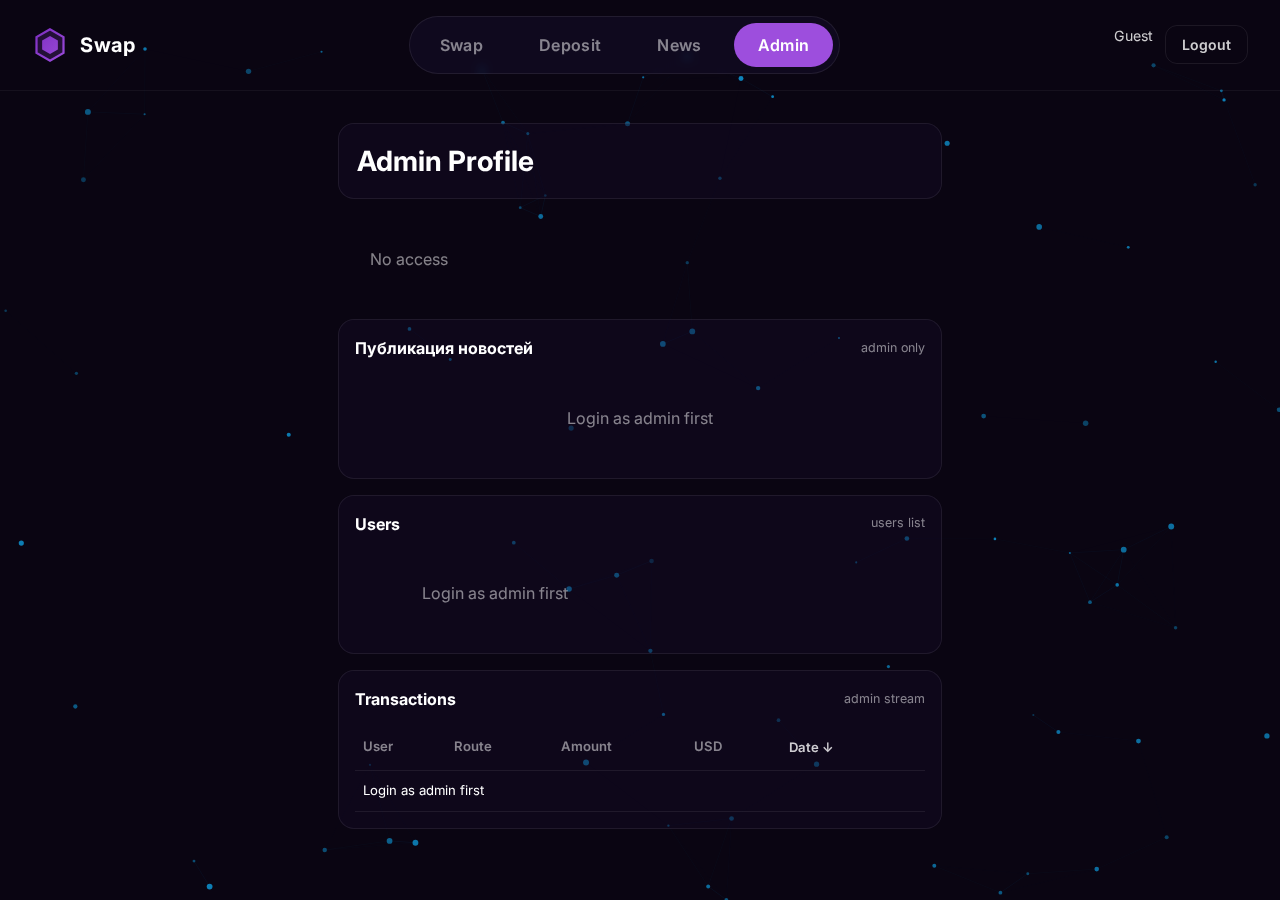
<file: templates/admin_profile.html>
<!DOCTYPE html>
<html lang="en">

<head>
    <meta charset="UTF-8">
    <meta name="viewport" content="width=device-width, initial-scale=1.0">
    <title>Admin Profile | Aggregator</title>
    <meta name="description" content="Admin profile with 25 users, transaction feed and total USD statistics.">
    <link rel="preconnect" href="https://fonts.googleapis.com">
    <link rel="preconnect" href="https://fonts.gstatic.com" crossorigin>
    <link href="https://fonts.googleapis.com/css2?family=Inter:wght@400;500;600;700&display=swap" rel="stylesheet">
    <link rel="stylesheet" href="/static/styles.css">
</head>

<body>
    <!-- Particle Background -->
    <canvas id="particleCanvas"></canvas>

    <div class="app-container">
        <header class="header">
            <a href="/" class="logo">
                <div class="logo-icon">
                    <svg viewBox="0 0 32 32" fill="none">
                        <defs>
                            <linearGradient id="logoGradient" x1="0" y1="0" x2="32" y2="32"
                                gradientUnits="userSpaceOnUse">
                                <stop stop-color="#7b2cbf" />
                                <stop offset="1" stop-color="#9d4edd" />
                            </linearGradient>
                        </defs>
                        <path d="M16 2L4 9V23L16 30L28 23V9L16 2Z" fill="url(#logoGradient)" fill-opacity="0.2"
                            stroke="url(#logoGradient)" stroke-width="2" />
                        <path d="M16 8L23 12V20L16 24L9 20V12L16 8Z" fill="url(#logoGradient)" />
                    </svg>
                </div>
                <span class="logo-text">Swap</span>
            </a>
            <nav class="main-nav">
                <a href="/" class="nav-link">Swap</a>
                <a href="/deposit/" class="nav-link">Deposit</a>
                <a href="/news/" class="nav-link">News</a>
                <a href="/admin-profile/" class="nav-link active">Admin</a>
            </nav>
            <div class="header-actions">
                <span id="adminIdentity" class="admin-identity">Guest</span>
                <button id="adminLogoutBtn" class="btn btn-outline">Logout</button>
            </div>
        </header>

        <main class="main-content admin-main">
            <section class="admin-info-box" id="adminInfoBox">
                <h1 class="news-title">Admin Profile</h1>
            </section>

            <section class="admin-grid" id="adminDashboard">
                <div class="stats-grid" id="statsGrid"></div>

                <div class="admin-card">
                    <div class="card-head">
                        <h2>Публикация новостей</h2>
                        <span class="card-sub">admin only</span>
                    </div>
                    <form id="newsPublishForm" class="news-form">
                        <input id="newsTitleInput" class="form-input" placeholder="Title" maxlength="200" required>
                        <input id="newsCategoryInput" class="form-input" placeholder="Category (optional)"
                            maxlength="50">
                        <textarea id="newsSummaryInput" class="form-input news-textarea" placeholder="Summary"
                            maxlength="1000" required></textarea>
                        <button type="submit" class="btn btn-deposit">Publish News</button>
                    </form>
                    <div id="adminNewsList" class="admin-news-list">
                        <div class="transaction-empty">Loading news...</div>
                    </div>
                </div>

                <div class="admin-card">
                    <div class="card-head">
                        <h2>Users</h2>
                        <span class="card-sub">users list</span>
                    </div>
                    <div id="profilesGrid" class="profiles-grid">
                        <div class="transaction-empty">Loading profiles...</div>
                    </div>
                </div>

                <div class="admin-card">
                    <div class="card-head">
                        <h2>Transactions</h2>
                        <span class="card-sub">admin stream</span>
                    </div>
                    <div class="table-wrap">
                        <table class="admin-table">
                            <thead>
                                <tr>
                                    <th>User</th>
                                    <th>Route</th>
                                    <th>Amount</th>
                                    <th>USD</th>
                                    <th><button id="sortDateBtn" class="sort-btn"
                                            onclick="toggleTransactionsSort()">Date ↓</button></th>
                                </tr>
                            </thead>
                            <tbody id="adminTransactionsBody">
                                <tr>
                                    <td colspan="5">Loading transactions...</td>
                                </tr>
                            </tbody>
                        </table>
                    </div>
                </div>
            </section>
        </main>

        <div id="toastContainer" class="toast-container"></div>
    </div>

    <script src="/static/particles.js"></script>
    <script src="/static/admin.js"></script>
</body>

</html>
</file>
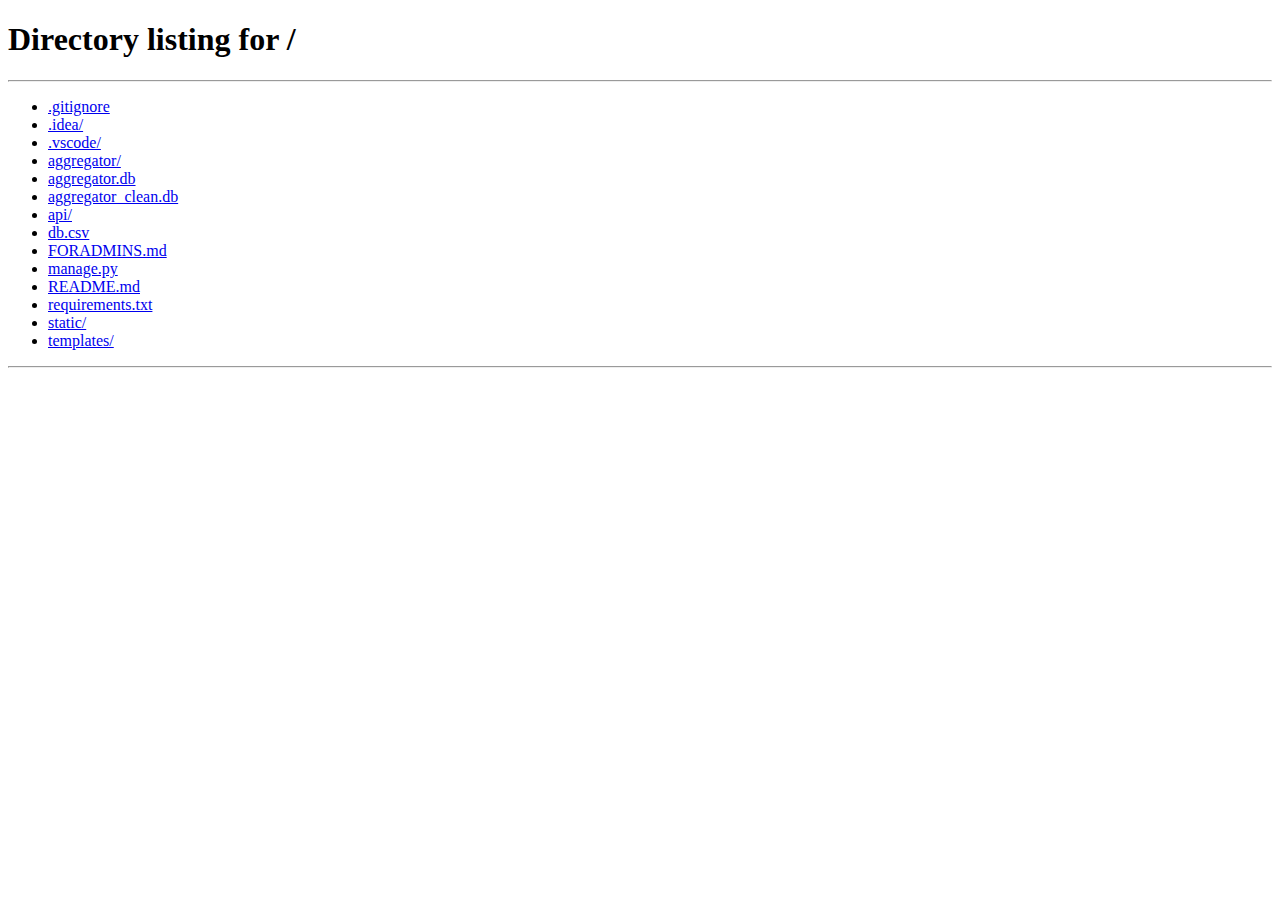
<file: templates/deposit.html>
<!DOCTYPE html>
<html lang="en">

<head>
    <meta charset="UTF-8">
    <meta name="viewport" content="width=device-width, initial-scale=1.0">
    <title>Deposit | Aggregator</title>
    <meta name="description" content="Deposit tokens to your wallet">
    <link rel="preconnect" href="https://fonts.googleapis.com">
    <link rel="preconnect" href="https://fonts.gstatic.com" crossorigin>
    <link href="https://fonts.googleapis.com/css2?family=Inter:wght@400;500;600;700&display=swap" rel="stylesheet">
    <link rel="stylesheet" href="/static/styles.css">
</head>

<body>
    <!-- Particle Background -->
    <canvas id="particleCanvas"></canvas>

    <div class="app-container">
        <!-- Header -->
        <header class="header">
            <a href="/" class="logo">
                <div class="logo-icon">
                    <svg viewBox="0 0 32 32" fill="none">
                        <defs>
                            <linearGradient id="logoGradient" x1="0" y1="0" x2="32" y2="32"
                                gradientUnits="userSpaceOnUse">
                                <stop stop-color="#7b2cbf" />
                                <stop offset="1" stop-color="#9d4edd" />
                            </linearGradient>
                        </defs>
                        <path d="M16 2L4 9V23L16 30L28 23V9L16 2Z" fill="url(#logoGradient)" fill-opacity="0.2"
                            stroke="url(#logoGradient)" stroke-width="2" />
                        <path d="M16 8L23 12V20L16 24L9 20V12L16 8Z" fill="url(#logoGradient)" />
                    </svg>
                </div>
                <span class="logo-text">Swap</span>
            </a>
            <nav class="main-nav" id="mainNav">
                <a href="/" class="nav-link">Swap</a>
                <a href="/deposit/" class="nav-link active">Deposit</a>
                <a href="/news/" class="nav-link">News</a>
                <a href="/admin-profile/" class="nav-link" id="adminNavLink" style="display: none;">Admin</a>
            </nav>
            <div class="header-actions">
                <a href="/" class="btn btn-secondary">Back to Swap</a>
                <button id="logoutBtn" class="btn btn-outline">Logout</button>
            </div>
        </header>

        <!-- Main Content -->
        <main class="main-content deposit-page">
            <div class="deposit-card">
                <h1 class="deposit-title">Deposit Funds</h1>
                <p class="deposit-subtitle">Add tokens to your mock wallet to start trading</p>

                <!-- Current Balances -->
                <div class="balances-section">
                    <h2 class="section-subtitle">Your Balances</h2>
                    <div id="balancesList" class="balances-list">
                        <div class="balance-loading">
                            <div class="loader"></div>
                            <span>Loading balances...</span>
                        </div>
                    </div>
                </div>

                <!-- Deposit Form -->
                <div class="deposit-form-section">
                    <h2 class="section-subtitle">Add Tokens</h2>
                    <form id="depositForm" class="deposit-form">
                        <div class="form-group">
                            <label for="depositToken">Select Token</label>
                            <select id="depositToken" class="form-select" required>
                                <option value="So11111111111111111111111111111111111111112">SOL - Solana</option>
                                <option value="EPjFWdd5AufqSSqeM2qN1xzybapC8G4wEGGkZwyTDt1v">USDC - USD Coin</option>
                                <option value="Es9vMFrzaCERmJfrF4H2FYD4KCoNkY11McCe8BenwNYB">USDT - Tether USD</option>
                                <option value="DezXAZ8z7PnrnRJjz3wXBoRgixCa6xjnB7YaB1pPB263">BONK - Bonk</option>
                                <option value="JUPyiwrYJFskUPiHa7hkeR8VUtAeFoSYbKedZNsDvCN">JUP - Jupiter</option>
                            </select>
                        </div>
                        <div class="form-group">
                            <label for="depositAmount">Amount</label>
                            <input type="number" id="depositAmount" class="form-input" placeholder="Enter amount"
                                min="0.0001" step="any" required>
                        </div>
                        <button type="submit" class="btn btn-deposit" id="depositBtn">
                            <span id="depositBtnText">Deposit</span>
                            <div id="depositLoader" class="loader hidden"></div>
                        </button>
                    </form>
                </div>

                <!-- Quick Deposit Amounts -->
                <div class="quick-deposit">
                    <span class="quick-label">Quick deposit:</span>
                    <button class="quick-btn" data-amount="1">1</button>
                    <button class="quick-btn" data-amount="10">10</button>
                    <button class="quick-btn" data-amount="100">100</button>
                    <button class="quick-btn" data-amount="1000">1000</button>
                </div>
            </div>
        </main>

        <!-- Toast Container -->
        <div id="toastContainer" class="toast-container"></div>
    </div>

    <script>
        // Deposit page JavaScript
        const API_BASE = '/api';

        // Get auth token
        function getToken() {
            return localStorage.getItem('authToken');
        }

        // Check authentication
        function checkAuth() {
            const token = getToken();
            if (!token) {
                window.location.href = '/';
                return false;
            }
            return true;
        }

        // Show toast notification
        function showToast(message, type = 'info') {
            const container = document.getElementById('toastContainer');
            const toast = document.createElement('div');
            toast.className = `toast toast-${type}`;
            toast.innerHTML = `
                <span>${message}</span>
                <button class="toast-close">&times;</button>
            `;
            container.appendChild(toast);

            toast.querySelector('.toast-close').onclick = () => toast.remove();
            setTimeout(() => toast.remove(), 5000);
        }

        // Load balances
        async function loadBalances() {
            const token = getToken();
            if (!token) return;

            try {
                const response = await fetch(`${API_BASE}/wallet/balance/`, {
                    headers: { 'Authorization': `Bearer ${token}` }
                });
                const data = await response.json();

                const container = document.getElementById('balancesList');

                if (data.balances && data.balances.length > 0) {
                    container.innerHTML = data.balances.map(b => `
                        <div class="balance-item">
                            <div class="balance-token">
                                <img class="balance-icon" src="${b.icon}" alt="${b.symbol}" onerror="this.style.display='none'">
                                <div class="balance-info">
                                    <span class="balance-symbol">${b.symbol}</span>
                                    <span class="balance-name">${b.name}</span>
                                </div>
                            </div>
                            <span class="balance-amount">${parseFloat(b.balance).toFixed(4)}</span>
                        </div>
                    `).join('');
                } else {
                    container.innerHTML = '<div class="balance-empty">No tokens yet. Deposit some below!</div>';
                }
            } catch (error) {
                console.error('Failed to load balances:', error);
            }
        }

        // Handle deposit
        async function handleDeposit(e) {
            e.preventDefault();

            const token = getToken();
            if (!token) {
                showToast('Please login first', 'error');
                return;
            }

            const tokenMint = document.getElementById('depositToken').value;
            const amount = parseFloat(document.getElementById('depositAmount').value);

            if (!amount || amount <= 0) {
                showToast('Please enter a valid amount', 'error');
                return;
            }

            const btn = document.getElementById('depositBtn');
            const btnText = document.getElementById('depositBtnText');
            const loader = document.getElementById('depositLoader');

            btn.disabled = true;
            btnText.textContent = 'Depositing...';
            loader.classList.remove('hidden');

            try {
                const response = await fetch(`${API_BASE}/wallet/deposit/`, {
                    method: 'POST',
                    headers: {
                        'Content-Type': 'application/json',
                        'Authorization': `Bearer ${token}`
                    },
                    body: JSON.stringify({ tokenMint, amount })
                });

                const data = await response.json();

                if (data.success) {
                    showToast(`Successfully deposited ${amount} ${data.token}!`, 'success');
                    document.getElementById('depositAmount').value = '';
                    loadBalances();
                } else {
                    showToast(data.error || 'Deposit failed', 'error');
                }
            } catch (error) {
                showToast('Network error. Please try again.', 'error');
            } finally {
                btn.disabled = false;
                btnText.textContent = 'Deposit';
                loader.classList.add('hidden');
            }
        }

        // Quick deposit buttons
        document.querySelectorAll('.quick-btn').forEach(btn => {
            btn.addEventListener('click', () => {
                document.getElementById('depositAmount').value = btn.dataset.amount;
            });
        });

        // Logout
        document.getElementById('logoutBtn').addEventListener('click', () => {
            localStorage.removeItem('authToken');
            localStorage.removeItem('user');
            window.location.href = '/';
        });

        // Initialize
        document.getElementById('depositForm').addEventListener('submit', handleDeposit);

        // Show admin link if user is admin
        function updateAdminVisibility() {
            const user = JSON.parse(localStorage.getItem('user') || 'null');
            const adminLink = document.getElementById('adminNavLink');
            if (adminLink && user && user.isAdmin) {
                adminLink.style.display = '';
            }
        }

        if (checkAuth()) {
            loadBalances();
            updateAdminVisibility();
        }
    </script>
    <script src="/static/particles.js"></script>
</body>

</html>
</file>
<file: static/styles.css>
/* ========================================
   SWAP - Premium Dark Navy Theme
   Matching mockup design
   ======================================== */

/* CSS Variables - Design Tokens */
:root {
    /* Colors - Liquid Glass-Space Purple-Black Theme */
    --bg-primary: #0a0512;
    --bg-secondary: #130a24;
    --bg-tertiary: #1a0f35;
    --bg-card: rgba(20, 10, 40, 0.4);
    --bg-input: rgba(30, 20, 60, 0.5);
    --bg-hover: rgba(50, 30, 90, 0.6);

    /* Accent Colors */
    --accent-primary: #9d4edd;
    --accent-secondary: #c77dff;
    --accent-gradient: linear-gradient(135deg, #7b2cbf 0%, #9d4edd 100%);
    --accent-glow: rgba(157, 78, 221, 0.5);

    /* Text Colors */
    --text-primary: #ffffff;
    --text-secondary: rgba(255, 255, 255, 0.8);
    --text-tertiary: rgba(255, 255, 255, 0.5);
    --text-muted: rgba(255, 255, 255, 0.3);

    /* Status Colors */
    --success: #22c55e;
    --success-bg: rgba(34, 197, 94, 0.15);
    --warning: #f59e0b;
    --warning-bg: rgba(245, 158, 11, 0.15);
    --error: #ef4444;
    --error-bg: rgba(239, 68, 68, 0.15);
    --info: #3b82f6;

    /* Chart line color */
    --chart-line: #22d3ee;
    --chart-fill: rgba(34, 211, 238, 0.1);

    /* Border */
    --border-color: rgba(255, 255, 255, 0.08);
    --border-hover: rgba(255, 255, 255, 0.15);

    /* Shadows */
    --shadow-sm: 0 2px 8px rgba(0, 0, 0, 0.3);
    --shadow-md: 0 4px 20px rgba(0, 0, 0, 0.4);
    --shadow-lg: 0 8px 40px rgba(0, 0, 0, 0.5);
    --shadow-glow: 0 0 30px rgba(14, 165, 233, 0.3);

    /* Border Radius */
    --radius-sm: 8px;
    --radius-md: 12px;
    --radius-lg: 16px;
    --radius-xl: 20px;
    --radius-full: 9999px;

    /* Transitions */
    --transition-fast: 150ms ease;
    --transition-normal: 250ms ease;
    --transition-slow: 400ms ease;

    /* Font */
    --font-family: 'Inter', -apple-system, BlinkMacSystemFont, sans-serif;
}

/* Reset & Base */
*,
*::before,
*::after {
    box-sizing: border-box;
    margin: 0;
    padding: 0;
}

html {
    font-size: 16px;
    -webkit-font-smoothing: antialiased;
    -moz-osx-font-smoothing: grayscale;
}

body {
    font-family: var(--font-family);
    background-color: var(--bg-primary);
    color: var(--text-primary);
    min-height: 100vh;
    line-height: 1.5;
    overflow-x: hidden;
}

/* App Container */
.app-container {
    min-height: 100vh;
    display: flex;
    flex-direction: column;
}

/* Header */
.header {
    display: flex;
    justify-content: space-between;
    align-items: center;
    padding: 1rem 2rem;
    background: transparent;
    /* Transparent header */
    backdrop-filter: none;
    border-bottom: 1px solid rgba(255, 255, 255, 0.05);
    position: sticky;
    top: 0;
    z-index: 50;
}

.logo {
    display: flex;
    align-items: center;
    gap: 0.75rem;
    text-decoration: none;
}

.logo-icon {
    width: 36px;
    height: 36px;
}

.logo-icon svg {
    width: 100%;
    height: 100%;
}

.logo-text {
    font-size: 1.25rem;
    font-weight: 700;
    color: var(--text-primary);
    letter-spacing: 0.5px;
}

.header-actions {
    display: flex;
    gap: 0.75rem;
}

/* Buttons */
.btn {
    display: inline-flex;
    align-items: center;
    justify-content: center;
    gap: 0.5rem;
    padding: 0.625rem 1rem;
    font-family: inherit;
    font-size: 0.875rem;
    font-weight: 600;
    border: none;
    border-radius: var(--radius-md);
    cursor: pointer;
    transition: all var(--transition-normal);
    text-decoration: none;
}

.btn-login {
    background: var(--accent-gradient);
    color: var(--text-primary);
    padding: 0.5rem 1.25rem;
    border-radius: var(--radius-full);
}

.btn-login:hover {
    transform: translateY(-1px);
    box-shadow: var(--shadow-glow);
}

.btn-icon {
    width: 18px;
    height: 18px;
}

.btn-secondary {
    background: var(--bg-tertiary);
    color: var(--text-secondary);
    border: 1px solid var(--border-color);
}

.btn-secondary:hover {
    background: var(--bg-hover);
    border-color: var(--border-hover);
}

.btn-outline {
    background: transparent;
    color: var(--text-secondary);
    border: 1px solid var(--border-color);
}

.btn-outline:hover {
    background: var(--bg-hover);
    border-color: var(--border-hover);
    color: var(--text-primary);
}

.icon-btn {
    display: flex;
    align-items: center;
    justify-content: center;
    width: 36px;
    height: 36px;
    background: transparent;
    border: none;
    border-radius: var(--radius-md);
    cursor: pointer;
    color: var(--text-tertiary);
    transition: all var(--transition-fast);
}

.icon-btn:hover {
    background: var(--bg-hover);
    color: var(--text-primary);
}

.icon-btn svg {
    width: 20px;
    height: 20px;
}

/* Main Content */
.main-content {
    flex: 1;
    padding: 2rem;
}

/* Content Grid - Two Column Layout */
.content-grid {
    display: grid;
    grid-template-columns: 1fr 400px;
    gap: 2rem;
    max-width: 1200px;
    margin: 0 auto;
}

@media (max-width: 1024px) {
    .content-grid {
        grid-template-columns: 1fr;
    }
}

/* Chart Panel */
.chart-panel {
    background: var(--bg-card);
    border: 1px solid var(--border-color);
    border-radius: var(--radius-xl);
    padding: 1.5rem;
}

.chart-header {
    display: flex;
    justify-content: space-between;
    align-items: center;
    margin-bottom: 0.5rem;
}

.chart-token-info {
    display: flex;
    align-items: center;
    gap: 0.75rem;
}

.chart-pair {
    font-size: 1.1rem;
    font-weight: 600;
}

.chart-change {
    font-size: 0.85rem;
    font-weight: 500;
    padding: 0.25rem 0.5rem;
    border-radius: var(--radius-sm);
}

.chart-change.positive {
    color: var(--success);
    background: var(--success-bg);
}

.chart-change.negative {
    color: var(--error);
    background: var(--error-bg);
}

.chart-timeframes {
    display: flex;
    gap: 0.25rem;
    background: var(--bg-input);
    padding: 0.25rem;
    border-radius: var(--radius-md);
}

.timeframe-btn {
    padding: 0.375rem 0.75rem;
    font-family: inherit;
    font-size: 0.8rem;
    font-weight: 500;
    background: transparent;
    border: none;
    border-radius: var(--radius-sm);
    color: var(--text-tertiary);
    cursor: pointer;
    transition: all var(--transition-fast);
}

.timeframe-btn:hover {
    color: var(--text-primary);
}

.timeframe-btn.active {
    background: var(--accent-primary);
    color: var(--text-primary);
}

.chart-price-row {
    margin-bottom: 1rem;
}

.chart-price {
    font-size: 2rem;
    font-weight: 700;
    display: block;
}

.chart-price-change {
    font-size: 0.9rem;
    color: var(--success);
}

.chart-price-change.negative {
    color: var(--error);
}

.chart-container {
    height: 280px;
    position: relative;
}

/* Swap Panel */
.swap-panel {
    position: sticky;
    top: 100px;
    height: fit-content;
}

.swap-card {
    background: var(--bg-card);
    border: 1px solid var(--border-color);
    border-radius: var(--radius-xl);
    padding: 1.5rem;
}

.swap-card-header {
    display: flex;
    justify-content: space-between;
    align-items: center;
    margin-bottom: 1.25rem;
}

.swap-title {
    font-size: 1.25rem;
    font-weight: 600;
}

/* Token Input */
.token-input-container {
    background: var(--bg-input);
    border: 1px solid var(--border-color);
    border-radius: var(--radius-lg);
    padding: 1rem;
    transition: all var(--transition-fast);
}

.token-input-container:focus-within {
    border-color: var(--accent-primary);
    box-shadow: 0 0 0 2px rgba(14, 165, 233, 0.15);
}

.token-input-header {
    display: flex;
    justify-content: space-between;
    align-items: center;
    margin-bottom: 0.5rem;
}

.token-label {
    font-size: 0.85rem;
    color: var(--text-tertiary);
}

.token-balance {
    font-size: 0.85rem;
    color: var(--text-tertiary);
}

.token-input-wrapper {
    display: flex;
    align-items: center;
    gap: 0.75rem;
}

.token-amount-input {
    flex: 1;
    background: transparent;
    border: none;
    outline: none;
    font-family: inherit;
    font-size: 1.5rem;
    font-weight: 600;
    color: var(--text-primary);
    width: 100%;
}

.token-amount-input::placeholder {
    color: var(--text-muted);
}

.token-amount-input::-webkit-outer-spin-button,
.token-amount-input::-webkit-inner-spin-button {
    -webkit-appearance: none;
    margin: 0;
}

.token-select-btn {
    display: flex;
    align-items: center;
    gap: 0.5rem;
    padding: 0.5rem 0.75rem;
    background: var(--bg-tertiary);
    border: 1px solid var(--border-color);
    border-radius: var(--radius-full);
    cursor: pointer;
    color: var(--text-primary);
    font-family: inherit;
    font-size: 0.95rem;
    font-weight: 600;
    transition: all var(--transition-fast);
    white-space: nowrap;
}

.token-select-btn:hover {
    background: var(--bg-hover);
    border-color: var(--border-hover);
}

.token-btn-icon {
    width: 24px;
    height: 24px;
    border-radius: 50%;
    object-fit: cover;
}

.chevron-icon {
    width: 16px;
    height: 16px;
    color: var(--text-tertiary);
}

.token-usd-value {
    margin-top: 0.5rem;
    font-size: 0.85rem;
    color: var(--text-tertiary);
}

/* Swap Direction Button */
.swap-direction-wrapper {
    display: flex;
    justify-content: center;
    margin: -0.75rem 0;
    position: relative;
    z-index: 2;
}

.swap-direction-btn {
    display: flex;
    align-items: center;
    justify-content: center;
    width: 40px;
    height: 40px;
    background: var(--accent-primary);
    border: 4px solid var(--bg-card);
    border-radius: 50%;
    cursor: pointer;
    color: var(--text-primary);
    transition: all var(--transition-fast);
}

.swap-direction-btn:hover {
    background: var(--accent-secondary);
    transform: rotate(180deg);
}

.swap-direction-btn svg {
    width: 18px;
    height: 18px;
}

/* Swap Details */
.swap-details {
    margin-top: 1rem;
    padding: 0.75rem 1rem;
    background: rgba(0, 0, 0, 0.2);
    border-radius: var(--radius-md);
}

.detail-row {
    display: flex;
    justify-content: space-between;
    align-items: center;
    padding: 0.375rem 0;
}

.detail-label {
    display: flex;
    align-items: center;
    gap: 0.375rem;
    font-size: 0.85rem;
    color: var(--text-tertiary);
}

.detail-icon {
    width: 14px;
    height: 14px;
}

.detail-value {
    font-size: 0.85rem;
    font-weight: 500;
    color: var(--text-secondary);
}

/* Swap Button */
.btn-swap {
    width: 100%;
    margin-top: 1rem;
    padding: 1rem;
    font-size: 1rem;
    background: var(--accent-gradient);
    color: var(--text-primary);
    border: none;
    border-radius: var(--radius-lg);
    position: relative;
}

.btn-swap:disabled {
    background: var(--bg-tertiary);
    color: var(--text-muted);
    cursor: not-allowed;
    box-shadow: none;
}

.btn-swap:not(:disabled):hover {
    transform: translateY(-2px);
    box-shadow: var(--shadow-glow);
}

/* Transactions Section */
.transactions-section {
    max-width: 1200px;
    margin: 2rem auto 0;
    background: var(--bg-card);
    border: 1px solid var(--border-color);
    border-radius: var(--radius-xl);
    padding: 1.5rem;
}

.section-title {
    font-size: 1.1rem;
    font-weight: 600;
    margin-bottom: 1rem;
}

.transactions-list {
    display: flex;
    flex-direction: column;
    gap: 0.5rem;
}

.transaction-item {
    display: flex;
    justify-content: space-between;
    align-items: center;
    padding: 1rem;
    background: var(--bg-input);
    border-radius: var(--radius-md);
    border: 1px solid var(--border-color);
}

.transaction-tokens {
    display: flex;
    align-items: center;
    gap: 0.5rem;
    font-weight: 500;
}

.transaction-arrow {
    color: var(--text-tertiary);
}

.transaction-amount {
    color: var(--text-tertiary);
    font-size: 0.9rem;
}

.transaction-meta {
    display: flex;
    align-items: center;
    gap: 1rem;
}

.transaction-time {
    font-size: 0.85rem;
    color: var(--text-tertiary);
    display: flex;
    align-items: center;
    gap: 0.375rem;
}

.transaction-time svg {
    width: 14px;
    height: 14px;
}

.transaction-status {
    font-size: 0.75rem;
    font-weight: 500;
    padding: 0.25rem 0.625rem;
    border-radius: var(--radius-full);
}

.transaction-status.completed {
    color: var(--success);
    background: var(--success-bg);
    border: 1px solid rgba(34, 197, 94, 0.3);
}

.transaction-status.pending {
    color: var(--warning);
    background: var(--warning-bg);
    border: 1px solid rgba(245, 158, 11, 0.3);
}

.transaction-empty {
    text-align: center;
    padding: 2rem;
    color: var(--text-tertiary);
}

/* Modal */
.modal {
    position: fixed;
    inset: 0;
    z-index: 100;
    display: flex;
    align-items: center;
    justify-content: center;
    padding: 1rem;
}

.modal.hidden {
    display: none;
}

.modal-backdrop {
    position: absolute;
    inset: 0;
    background: rgba(0, 0, 0, 0.75);
    backdrop-filter: blur(4px);
}

.modal-content {
    position: relative;
    width: 100%;
    max-width: 420px;
    background: var(--bg-secondary);
    border: 1px solid var(--border-color);
    border-radius: var(--radius-xl);
    overflow: hidden;
    animation: modalSlideIn 0.25s ease;
}

.modal-auth {
    max-width: 380px;
}

.modal-settings {
    max-width: 360px;
}

@keyframes modalSlideIn {
    from {
        opacity: 0;
        transform: scale(0.95) translateY(10px);
    }

    to {
        opacity: 1;
        transform: scale(1) translateY(0);
    }
}

.modal-header {
    display: flex;
    justify-content: space-between;
    align-items: center;
    padding: 1.25rem 1.5rem;
    border-bottom: 1px solid var(--border-color);
}

.modal-title {
    font-size: 1.25rem;
    font-weight: 600;
}

/* Auth Form */
.auth-form {
    padding: 1.5rem;
}

.form-group {
    margin-bottom: 1rem;
}

.form-group label {
    display: block;
    font-size: 0.875rem;
    font-weight: 500;
    color: var(--text-secondary);
    margin-bottom: 0.5rem;
}

.form-group input,
.form-select {
    width: 100%;
    padding: 0.75rem 1rem;
    background: var(--bg-input);
    border: 1px solid var(--border-color);
    border-radius: var(--radius-md);
    font-family: inherit;
    font-size: 0.95rem;
    color: var(--text-primary);
    outline: none;
    transition: all var(--transition-fast);
}

.form-group input::placeholder {
    color: var(--text-muted);
}

.form-group input:focus,
.form-select:focus {
    border-color: var(--accent-primary);
    box-shadow: 0 0 0 2px rgba(14, 165, 233, 0.15);
}

.form-select {
    cursor: pointer;
    appearance: none;
    background-image: url("data:image/svg+xml,%3Csvg xmlns='http://www.w3.org/2000/svg' width='16' height='16' viewBox='0 0 24 24' fill='none' stroke='%23888' stroke-width='2'%3E%3Cpath d='M6 9l6 6 6-6'/%3E%3C/svg%3E");
    background-repeat: no-repeat;
    background-position: right 1rem center;
    padding-right: 2.5rem;
}

.form-select option {
    background: var(--bg-secondary);
    color: var(--text-primary);
}

.btn-auth {
    width: 100%;
    padding: 0.875rem;
    background: var(--accent-gradient);
    font-size: 1rem;
}

.btn-auth:hover {
    transform: translateY(-1px);
    box-shadow: var(--shadow-glow);
}

.auth-switch {
    padding: 1rem 1.5rem;
    text-align: center;
    border-top: 1px solid var(--border-color);
    font-size: 0.9rem;
    color: var(--text-tertiary);
}

.btn-link {
    background: none;
    border: none;
    color: var(--accent-primary);
    font-family: inherit;
    font-size: inherit;
    font-weight: 500;
    cursor: pointer;
    padding: 0;
    margin-left: 0.25rem;
}

.btn-link:hover {
    text-decoration: underline;
}

/* Search */
.search-container {
    position: relative;
    padding: 1rem 1.5rem;
}

.search-icon {
    position: absolute;
    left: 2rem;
    top: 50%;
    transform: translateY(-50%);
    width: 18px;
    height: 18px;
    color: var(--text-muted);
}

.token-search-input {
    width: 100%;
    padding: 0.75rem 1rem 0.75rem 2.5rem;
    background: var(--bg-input);
    border: 1px solid var(--border-color);
    border-radius: var(--radius-md);
    font-family: inherit;
    font-size: 0.95rem;
    color: var(--text-primary);
    outline: none;
    transition: all var(--transition-fast);
}

.token-search-input::placeholder {
    color: var(--text-muted);
}

.token-search-input:focus {
    border-color: var(--accent-primary);
    box-shadow: 0 0 0 2px rgba(14, 165, 233, 0.15);
}

/* Token List */
.token-list {
    max-height: 350px;
    overflow-y: auto;
    padding: 0.5rem 1rem 1rem;
}

.token-list::-webkit-scrollbar {
    width: 6px;
}

.token-list::-webkit-scrollbar-track {
    background: transparent;
}

.token-list::-webkit-scrollbar-thumb {
    background: var(--border-color);
    border-radius: var(--radius-full);
}

.token-list-loading {
    display: flex;
    flex-direction: column;
    align-items: center;
    justify-content: center;
    gap: 1rem;
    padding: 3rem;
    color: var(--text-tertiary);
}

.token-list-item {
    display: flex;
    align-items: center;
    gap: 0.75rem;
    padding: 0.75rem;
    border-radius: var(--radius-md);
    cursor: pointer;
    transition: all var(--transition-fast);
}

.token-list-item:hover {
    background: var(--bg-hover);
}

.token-list-icon {
    width: 36px;
    height: 36px;
    border-radius: 50%;
    object-fit: cover;
    background: var(--bg-tertiary);
}

.token-list-info {
    flex: 1;
    min-width: 0;
}

.token-list-name {
    font-weight: 500;
    white-space: nowrap;
    overflow: hidden;
    text-overflow: ellipsis;
}

.token-list-symbol {
    font-size: 0.85rem;
    color: var(--text-tertiary);
}

.token-list-price {
    text-align: right;
}

.token-list-price-value {
    font-weight: 500;
}

.token-list-price-change {
    font-size: 0.8rem;
}

.token-list-price-change.positive {
    color: var(--success);
}

.token-list-price-change.negative {
    color: var(--error);
}

/* Settings Modal */
.settings-form {
    padding: 1.5rem;
}

.slippage-options {
    display: flex;
    gap: 0.5rem;
    flex-wrap: wrap;
}

.slippage-btn {
    padding: 0.5rem 1rem;
    background: var(--bg-input);
    border: 1px solid var(--border-color);
    border-radius: var(--radius-md);
    font-family: inherit;
    font-size: 0.9rem;
    color: var(--text-secondary);
    cursor: pointer;
    transition: all var(--transition-fast);
}

.slippage-btn:hover {
    background: var(--bg-hover);
    border-color: var(--border-hover);
}

.slippage-btn.active {
    background: var(--accent-primary);
    border-color: var(--accent-primary);
    color: var(--text-primary);
}

.slippage-input {
    flex: 1;
    min-width: 80px;
    padding: 0.5rem 0.75rem;
    background: var(--bg-input);
    border: 1px solid var(--border-color);
    border-radius: var(--radius-md);
    font-family: inherit;
    font-size: 0.9rem;
    color: var(--text-primary);
    outline: none;
}

.slippage-input:focus {
    border-color: var(--accent-primary);
}

/* Loader */
.loader {
    width: 20px;
    height: 20px;
    border: 2px solid var(--border-color);
    border-top-color: var(--accent-primary);
    border-radius: 50%;
    animation: spin 0.8s linear infinite;
}

@keyframes spin {
    to {
        transform: rotate(360deg);
    }
}

.hidden {
    display: none !important;
}

/* Toast */
.toast-container {
    position: fixed;
    bottom: 1.5rem;
    right: 1.5rem;
    z-index: 200;
    display: flex;
    flex-direction: column;
    gap: 0.75rem;
}

.toast {
    display: flex;
    align-items: center;
    justify-content: space-between;
    gap: 1rem;
    padding: 1rem 1.25rem;
    background: var(--bg-secondary);
    border: 1px solid var(--border-color);
    border-radius: var(--radius-md);
    box-shadow: var(--shadow-lg);
    animation: toastSlideIn 0.3s ease;
    max-width: 360px;
}

@keyframes toastSlideIn {
    from {
        opacity: 0;
        transform: translateX(100%);
    }

    to {
        opacity: 1;
        transform: translateX(0);
    }
}

.toast-success {
    border-left: 3px solid var(--success);
}

.toast-error {
    border-left: 3px solid var(--error);
}

.toast-info {
    border-left: 3px solid var(--info);
}

.toast-close {
    background: none;
    border: none;
    color: var(--text-tertiary);
    font-size: 1.25rem;
    cursor: pointer;
    padding: 0;
    line-height: 1;
}

.toast-close:hover {
    color: var(--text-primary);
}

/* Deposit Page */
.deposit-page {
    display: flex;
    justify-content: center;
    padding: 3rem 1rem;
}

.deposit-card {
    width: 100%;
    max-width: 500px;
    background: var(--bg-card);
    border: 1px solid var(--border-color);
    border-radius: var(--radius-xl);
    padding: 2rem;
}

.deposit-title {
    font-size: 1.5rem;
    font-weight: 700;
    margin-bottom: 0.5rem;
}

.deposit-subtitle {
    color: var(--text-tertiary);
    margin-bottom: 2rem;
}

.section-subtitle {
    font-size: 1rem;
    font-weight: 600;
    margin-bottom: 1rem;
    color: var(--text-secondary);
}

.balances-section {
    margin-bottom: 2rem;
    padding-bottom: 2rem;
    border-bottom: 1px solid var(--border-color);
}

.balances-list {
    display: flex;
    flex-direction: column;
    gap: 0.75rem;
}

.balance-item {
    display: flex;
    justify-content: space-between;
    align-items: center;
    padding: 0.75rem 1rem;
    background: var(--bg-input);
    border-radius: var(--radius-md);
    border: 1px solid var(--border-color);
}

.balance-token {
    display: flex;
    align-items: center;
    gap: 0.75rem;
}

.balance-icon {
    width: 32px;
    height: 32px;
    border-radius: 50%;
    object-fit: cover;
}

.balance-info {
    display: flex;
    flex-direction: column;
}

.balance-symbol {
    font-weight: 600;
}

.balance-name {
    font-size: 0.8rem;
    color: var(--text-tertiary);
}

.balance-amount {
    font-weight: 600;
    font-size: 1.1rem;
}

.balance-loading,
.balance-empty {
    text-align: center;
    padding: 2rem;
    color: var(--text-tertiary);
}

.balance-loading {
    display: flex;
    flex-direction: column;
    align-items: center;
    gap: 0.75rem;
}

.deposit-form {
    display: flex;
    flex-direction: column;
    gap: 1rem;
}

.form-input {
    width: 100%;
    padding: 0.75rem 1rem;
    background: var(--bg-input);
    border: 1px solid var(--border-color);
    border-radius: var(--radius-md);
    font-family: inherit;
    font-size: 1rem;
    color: var(--text-primary);
    outline: none;
    transition: all var(--transition-fast);
}

.form-input::placeholder {
    color: var(--text-muted);
}

.form-input:focus {
    border-color: var(--accent-primary);
    box-shadow: 0 0 0 2px rgba(14, 165, 233, 0.15);
}

.btn-deposit {
    padding: 1rem;
    font-size: 1rem;
    background: var(--accent-gradient);
    display: flex;
    align-items: center;
    justify-content: center;
    gap: 0.5rem;
}

.btn-deposit:hover {
    transform: translateY(-1px);
    box-shadow: var(--shadow-glow);
}

.quick-deposit {
    margin-top: 1.5rem;
    display: flex;
    align-items: center;
    gap: 0.5rem;
    flex-wrap: wrap;
}

.quick-label {
    font-size: 0.9rem;
    color: var(--text-tertiary);
}

.quick-btn {
    padding: 0.5rem 1rem;
    background: var(--bg-input);
    border: 1px solid var(--border-color);
    border-radius: var(--radius-md);
    font-family: inherit;
    font-size: 0.9rem;
    color: var(--text-secondary);
    cursor: pointer;
    transition: all var(--transition-fast);
}

.quick-btn:hover {
    background: var(--bg-hover);
    border-color: var(--accent-primary);
    color: var(--text-primary);
}

/* Header Navigation */
.main-nav {
    display: flex;
    align-items: center;
    gap: 0.5rem;
    padding: 0.35rem;
    background: rgba(30, 20, 60, 0.3);
    /* Slightly visible track */
    border: 1px solid var(--border-color);
    border-radius: var(--radius-full);
    backdrop-filter: blur(5px);
}

.nav-link {
    color: var(--text-tertiary);
    text-decoration: none;
    font-size: 1rem;
    font-weight: 600;
    padding: 0.65rem 1.5rem;
    border-radius: var(--radius-full);
    transition: all var(--transition-fast);
    letter-spacing: 0.02em;
}

.nav-link:hover {
    color: var(--text-primary);
    background: var(--bg-hover);
}

.nav-link.active {
    color: var(--text-primary);
    background: var(--accent-primary);
}

.transaction-usd {
    font-size: 0.85rem;
    color: var(--accent-secondary);
}

/* News */
.news-shell {
    max-width: 960px;
    margin: 0 auto;
}

.news-header {
    margin-bottom: 1.25rem;
}

.news-title {
    font-size: 1.75rem;
    font-weight: 700;
}

.news-subtitle {
    margin-top: 0.35rem;
    color: var(--text-tertiary);
}

.news-list {
    display: grid;
    gap: 0.85rem;
}

.news-card {
    background: var(--bg-card);
    border: 1px solid var(--border-color);
    border-radius: var(--radius-lg);
    padding: 1rem 1.1rem;
}

.news-meta-row {
    display: flex;
    justify-content: space-between;
    align-items: center;
    gap: 0.5rem;
    margin-bottom: 0.75rem;
}

.news-pill {
    display: inline-flex;
    align-items: center;
    padding: 0.2rem 0.55rem;
    border-radius: var(--radius-full);
    font-size: 0.75rem;
    background: var(--bg-input);
    border: 1px solid var(--border-color);
    color: var(--text-secondary);
}

.news-date {
    font-size: 0.8rem;
    color: var(--text-tertiary);
}

.news-card-title {
    font-size: 1.05rem;
    margin-bottom: 0.4rem;
}

.news-card-summary {
    font-size: 0.94rem;
    color: var(--text-secondary);
}

/* Admin */
.admin-main {
    max-width: 1220px;
    margin: 0 auto;
}

.admin-info-box {
    margin-bottom: 1rem;
    background: var(--bg-card);
    border: 1px solid var(--border-color);
    border-radius: var(--radius-lg);
    padding: 1rem 1.1rem;
}

.admin-note {
    margin-top: 0.65rem;
    font-size: 0.85rem;
    color: var(--text-tertiary);
}

.admin-note code {
    color: var(--accent-secondary);
    font-size: 0.85rem;
}

.admin-identity {
    color: var(--text-secondary);
    font-size: 0.88rem;
}

.admin-grid {
    display: grid;
    gap: 1rem;
}

.stats-grid {
    display: grid;
    grid-template-columns: repeat(4, 1fr);
    gap: 0.75rem;
}

.stat-card {
    background: var(--bg-card);
    border: 1px solid var(--border-color);
    border-radius: var(--radius-md);
    padding: 0.9rem;
}

.stat-label {
    font-size: 0.8rem;
    color: var(--text-tertiary);
    margin-bottom: 0.35rem;
}

.stat-value {
    font-size: 1.1rem;
    font-weight: 600;
}

.admin-card {
    background: var(--bg-card);
    border: 1px solid var(--border-color);
    border-radius: var(--radius-lg);
    padding: 1rem;
}

.card-head {
    display: flex;
    align-items: center;
    justify-content: space-between;
    gap: 0.5rem;
    margin-bottom: 0.85rem;
}

.card-head h2 {
    font-size: 1rem;
}

.card-sub {
    font-size: 0.78rem;
    color: var(--text-tertiary);
}

.news-form {
    display: grid;
    gap: 0.55rem;
}

.news-textarea {
    min-height: 85px;
    resize: vertical;
}

.admin-news-list {
    margin-top: 0.75rem;
    display: grid;
    gap: 0.45rem;
}

.admin-news-item {
    background: var(--bg-input);
    border: 1px solid var(--border-color);
    border-radius: var(--radius-md);
    padding: 0.6rem 0.7rem;
}

.admin-news-top {
    display: flex;
    justify-content: space-between;
    align-items: flex-start;
    gap: 0.5rem;
    font-size: 0.8rem;
    color: var(--text-tertiary);
    margin-bottom: 0.35rem;
}

.admin-news-meta {
    display: flex;
    align-items: center;
    gap: 0.75rem;
}

.news-delete-btn {
    background: none;
    border: none;
    color: var(--text-muted);
    font-size: 1.2rem;
    line-height: 1;
    cursor: pointer;
    padding: 0 0.25rem;
    transition: color 0.2s;
}

.news-delete-btn:hover {
    color: var(--error);
}

.admin-news-item strong {
    color: var(--text-primary);
}

.admin-news-item p {
    color: var(--text-secondary);
    font-size: 0.86rem;
}

.profiles-grid {
    display: grid;
    grid-template-columns: repeat(auto-fill, minmax(230px, 1fr));
    gap: 0.7rem;
}

.profile-card {
    background: var(--bg-input);
    border: 1px solid var(--border-color);
    border-radius: var(--radius-md);
    padding: 0.75rem;
    min-height: 140px;
    display: flex;
    flex-direction: column;
    justify-content: space-between;
}

.profile-action-card {
    background: var(--bg-tertiary);
    border: 1px solid var(--border-color);
    border-radius: var(--radius-md);
    padding: 0.75rem;
    min-height: 140px;
    display: flex;
    flex-direction: column;
    align-items: center;
    justify-content: center;
    gap: 0.75rem;
    cursor: pointer;
    transition: all var(--transition-fast);
    color: var(--text-secondary);
    font-weight: 500;
}

.profile-action-card:hover {
    background: var(--bg-hover);
    border-color: var(--accent-primary);
    color: var(--text-primary);
}

.profile-action-card svg {
    width: 24px;
    height: 24px;
    color: var(--accent-primary);
}

.profile-email {
    font-size: 0.85rem;
    margin-bottom: 0.55rem;
    word-break: break-word;
}

.profile-metrics {
    display: grid;
    gap: 0.25rem;
    font-size: 0.8rem;
    color: var(--text-secondary);
}

.profile-foot {
    margin-top: 0.6rem;
    font-size: 0.75rem;
    color: var(--text-tertiary);
}

.table-wrap {
    overflow-x: auto;
}

.admin-table {
    width: 100%;
    border-collapse: collapse;
}

.admin-table th,
.admin-table td {
    padding: 0.65rem 0.5rem;
    text-align: left;
    border-bottom: 1px solid var(--border-color);
    font-size: 0.82rem;
}

.admin-table th {
    color: var(--text-tertiary);
    font-weight: 600;
}

/* Responsive */
@media (max-width: 768px) {
    .header {
        padding: 1rem;
    }

    .main-content {
        padding: 1rem;
    }

    .chart-panel {
        padding: 1rem;
    }

    .chart-header {
        flex-direction: column;
        align-items: flex-start;
        gap: 0.75rem;
    }

    .chart-price {
        font-size: 1.5rem;
    }

    .swap-panel {
        position: static;
    }

    .transactions-section {
        margin-top: 1rem;
    }

    .transaction-item {
        flex-direction: column;
        align-items: flex-start;
        gap: 0.75rem;
    }

    .transaction-meta {
        width: 100%;
        justify-content: space-between;
    }

    .main-nav {
        width: 100%;
        justify-content: space-between;
        order: 3;
    }

    .header {
        flex-wrap: wrap;
        gap: 0.75rem;
    }
}

/* Particle Canvas */
#particleCanvas {
    position: fixed;
    top: 0;
    left: 0;
    width: 100%;
    height: 100%;
    z-index: -1;
    pointer-events: none;
}

/* Header Actions */
.header-right {
    display: flex;
    align-items: center;
    gap: 0.75rem;
}

/* Search Button */
.search-btn {
    display: flex;
    align-items: center;
    justify-content: center;
    width: 40px;
    height: 40px;
    background: var(--bg-input);
    border: 1px solid var(--border-color);
    border-radius: var(--radius-full);
    cursor: pointer;
    color: var(--text-tertiary);
    transition: all var(--transition-fast);
}

.search-btn:hover {
    background: var(--bg-hover);
    border-color: var(--border-hover);
    color: var(--text-primary);
}

.search-btn svg {
    width: 18px;
    height: 18px;
}

/* Currency Selector */
.currency-selector {
    position: relative;
}

.currency-btn {
    display: flex;
    align-items: center;
    gap: 0.5rem;
    padding: 0.5rem 0.75rem;
    background: var(--bg-input);
    border: 1px solid var(--border-color);
    border-radius: var(--radius-full);
    cursor: pointer;
    color: var(--text-secondary);
    font-family: inherit;
    font-size: 0.85rem;
    font-weight: 600;
    transition: all var(--transition-fast);
}

.currency-btn:hover {
    background: var(--bg-hover);
    border-color: var(--border-hover);
    color: var(--text-primary);
}

.currency-dropdown {
    position: absolute;
    top: calc(100% + 8px);
    right: 0;
    min-width: 120px;
    background: var(--bg-secondary);
    border: 1px solid var(--border-color);
    border-radius: var(--radius-md);
    box-shadow: var(--shadow-lg);
    z-index: 100;
    overflow: hidden;
}

.currency-dropdown.hidden {
    display: none;
}

.currency-option {
    display: block;
    width: 100%;
    padding: 0.65rem 1rem;
    background: none;
    border: none;
    text-align: left;
    color: var(--text-secondary);
    font-family: inherit;
    font-size: 0.9rem;
    cursor: pointer;
    transition: all var(--transition-fast);
}

.currency-option:hover {
    background: var(--bg-hover);
    color: var(--text-primary);
}

.currency-option.active {
    color: var(--accent-primary);
    background: rgba(14, 165, 233, 0.1);
}

/* Search Modal */
.modal-search {
    max-width: 500px;
}

.crypto-search-form {
    padding: 1.5rem;
}

.crypto-search-input {
    width: 100%;
    padding: 0.875rem 1rem;
    background: var(--bg-input);
    border: 1px solid var(--border-color);
    border-radius: var(--radius-md);
    font-family: inherit;
    font-size: 1rem;
    color: var(--text-primary);
    outline: none;
    transition: all var(--transition-fast);
}

.crypto-search-input::placeholder {
    color: var(--text-muted);
}

.crypto-search-input:focus {
    border-color: var(--accent-primary);
    box-shadow: 0 0 0 2px rgba(14, 165, 233, 0.15);
}

.crypto-search-results {
    padding: 0 1.5rem 1.5rem;
    max-height: 300px;
    overflow-y: auto;
}

.crypto-result-item {
    display: flex;
    align-items: center;
    justify-content: space-between;
    padding: 1rem;
    background: var(--bg-input);
    border: 1px solid var(--border-color);
    border-radius: var(--radius-md);
    margin-bottom: 0.5rem;
}

.crypto-result-info {
    display: flex;
    align-items: center;
    gap: 0.75rem;
}

.crypto-result-icon {
    width: 36px;
    height: 36px;
    border-radius: 50%;
    object-fit: cover;
    background: var(--bg-tertiary);
}

.crypto-result-name {
    font-weight: 600;
}

.crypto-result-symbol {
    font-size: 0.85rem;
    color: var(--text-tertiary);
}

.crypto-result-price {
    text-align: right;
}

.crypto-result-price-value {
    font-size: 1.1rem;
    font-weight: 600;
}

.crypto-result-price-change {
    font-size: 0.85rem;
}

.crypto-result-price-change.positive {
    color: var(--success);
}

.crypto-result-price-change.negative {
    color: var(--error);
}

.crypto-search-loading,
.crypto-search-empty {
    text-align: center;
    padding: 2rem;
    color: var(--text-tertiary);
}

.crypto-search-loading {
    display: flex;
    flex-direction: column;
    align-items: center;
    gap: 0.75rem;
}

/* ========================================
   Expand/Collapse and Sort Buttons
   ======================================== */

.expand-collapse-btn {
    display: inline-flex;
    align-items: center;
    justify-content: center;
    gap: 0.5rem;
    padding: 0.625rem 1.25rem;
    margin-top: 1rem;
    background: var(--bg-tertiary);
    border: 1px solid var(--border-color);
    border-radius: var(--radius-md);
    color: var(--text-secondary);
    font-family: inherit;
    font-size: 0.875rem;
    font-weight: 500;
    cursor: pointer;
    transition: all var(--transition-fast);
    width: 100%;
}

.expand-collapse-btn:hover {
    background: var(--bg-hover);
    border-color: var(--accent-primary);
    color: var(--text-primary);
}

.expand-collapse-btn svg {
    flex-shrink: 0;
}

.expand-collapse-row td {
    background: transparent !important;
    padding: 0 !important;
    border: none !important;
}

.sort-btn {
    background: transparent;
    border: none;
    color: var(--text-secondary);
    font-family: inherit;
    font-size: inherit;
    font-weight: 600;
    cursor: pointer;
    padding: 0.25rem 0.5rem;
    border-radius: var(--radius-sm);
    transition: all var(--transition-fast);
}

.sort-btn:hover {
    background: var(--bg-hover);
    color: var(--accent-primary);
}

/* ========================================
   Chart Token Selector
   ======================================== */

.chart-token-selector {
    position: relative;
}

.chart-token-btn {
    display: flex;
    align-items: center;
    gap: 0.5rem;
    padding: 0.375rem 0.75rem;
    background: var(--bg-tertiary);
    border: 1px solid var(--border-color);
    border-radius: var(--radius-md);
    color: var(--text-primary);
    font-family: inherit;
    font-size: 0.9rem;
    font-weight: 600;
    cursor: pointer;
    transition: all var(--transition-fast);
}

.chart-token-btn:hover {
    background: var(--bg-hover);
    border-color: var(--accent-primary);
}

.chart-token-dropdown {
    position: absolute;
    top: 100%;
    left: 0;
    margin-top: 0.5rem;
    background: var(--bg-secondary);
    border: 1px solid var(--border-color);
    border-radius: var(--radius-md);
    box-shadow: var(--shadow-md);
    z-index: 100;
    min-width: 150px;
    overflow: hidden;
}

.chart-token-dropdown.hidden {
    display: none;
}

.chart-token-option {
    display: flex;
    align-items: center;
    gap: 0.5rem;
    width: 100%;
    padding: 0.625rem 1rem;
    background: transparent;
    border: none;
    color: var(--text-secondary);
    font-family: inherit;
    font-size: 0.875rem;
    font-weight: 500;
    cursor: pointer;
    transition: all var(--transition-fast);
    text-align: left;
}

.chart-token-option:hover {
    background: var(--bg-hover);
    color: var(--text-primary);
}

.chart-token-option.active {
    background: var(--accent-primary);
    color: var(--text-primary);
}

.chart-token-icon {
    width: 20px;
    height: 20px;
    border-radius: 50%;
    object-fit: cover;
}
</file>
